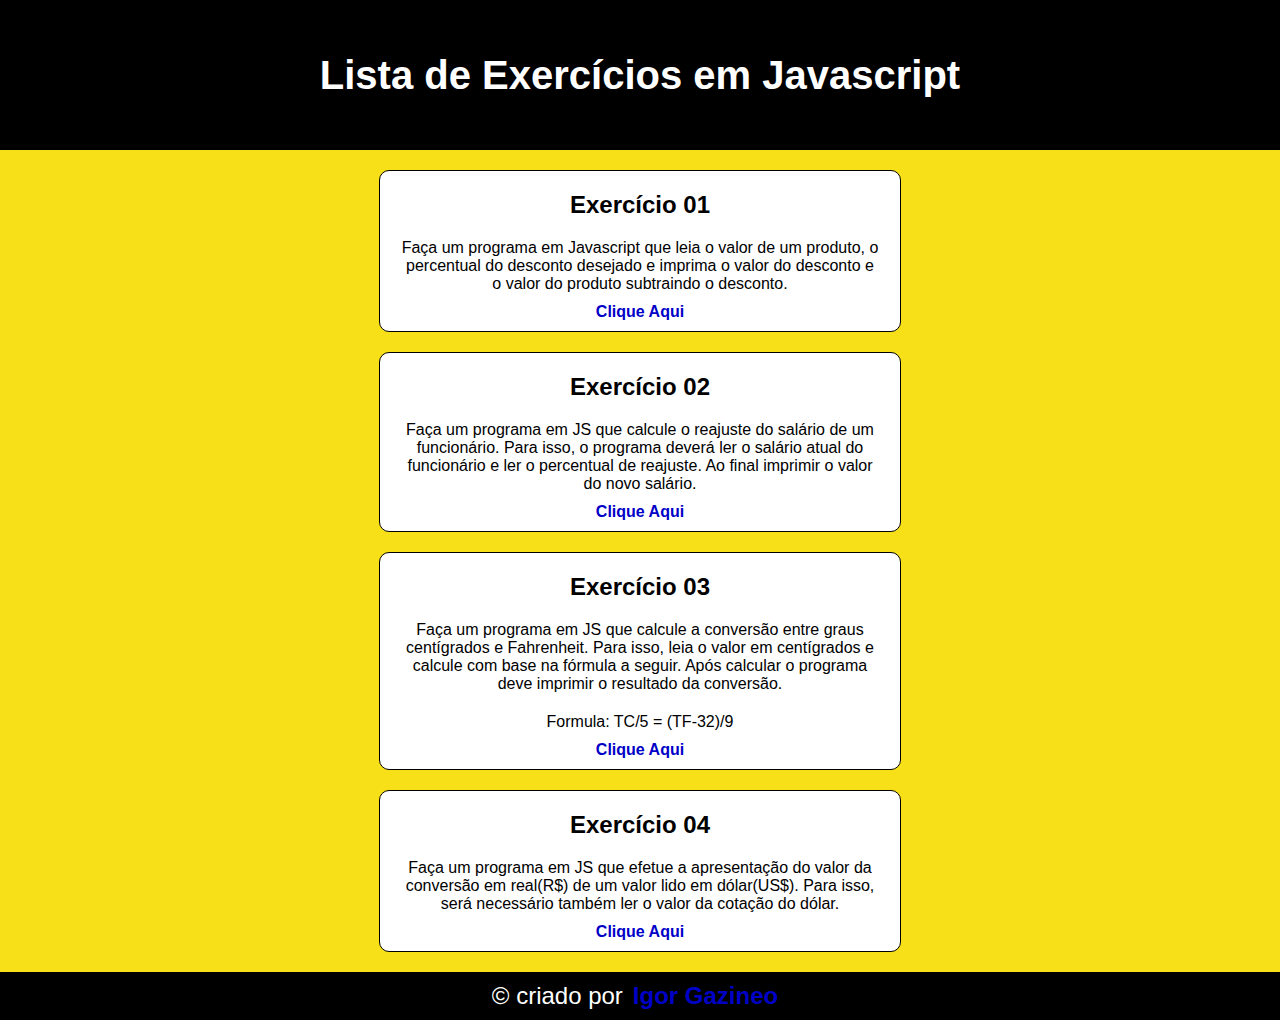
<file: index.html>
<!DOCTYPE html>
<html lang="en">
<head>
    <meta charset="UTF-8">
    <meta http-equiv="X-UA-Compatible" content="IE=edge">
    <meta name="viewport" content="width=device-width, initial-scale=1.0">
    <title>Exercícios de JavaScript</title>
    <link rel="stylesheet" href="style.css">
</head>
<body>
    <header>
        <h1>Lista de Exercícios em Javascript</h1>
    </header>
    <main>
        <section class="section">
            <h2>Exercício 01</h2>
            <p>Faça um programa em Javascript que leia o valor de um produto, o percentual do desconto desejado e imprima o valor do desconto e o valor do produto subtraindo o desconto.</p>
            <a href="exercicios/ex01/ex01.html" target="_blank">Clique Aqui</a>
        </section>
        
        <section class="section">
            <h2>Exercício 02</h2>
            <p>Faça um programa em JS que calcule o reajuste do salário de um funcionário. Para isso, o programa deverá ler o salário atual do funcionário e ler o percentual de reajuste. Ao final imprimir o valor do novo salário.</p>
            <a href="exercicios/ex02/ex02.html" target="_blank">Clique Aqui</a>
        </section>

        <section class="section">
            <h2>Exercício 03</h2>
            <p>Faça um programa em JS que calcule a conversão entre graus centígrados e Fahrenheit. Para isso, leia o valor em centígrados e calcule com base na fórmula a seguir. Após calcular o programa deve imprimir o resultado da conversão.</p>
            <p>Formula: TC/5 = (TF-32)/9</p>
            <a href="#">Clique Aqui</a>
        </section>

        <section class="section">
            <h2>Exercício 04</h2>
            <p>Faça um programa em JS que efetue a apresentação do valor da conversão em real(R$) de um valor lido em dólar(US$). Para isso, será necessário também ler o valor da cotação do dólar.</p>
            <a href="#">Clique Aqui</a>

        </section>
    </main>
    <footer>
        <p>&copy; criado por<a href="https://github.com/IgorGazineo" target="_blank">Igor Gazineo</a></p>
    </footer>
</body>
</html>
</file>
<file: style.css>
* {
    margin: 0;
    padding: 0;
    text-decoration: none;
    font-family: Arial, Helvetica, sans-serif;
}

body {
    background-color: #F7E018;
}

header {
    display: flex;
    justify-content: center;
    align-items: center;
    text-align: center;
    background-color: black;
    color: white;
    height: 150px;
    margin: auto;
    max-width: 100%;
}

header h1 {
    margin: 20px;
    font-size: 2.5em;
}

main {
    margin: 20px;
}

.section {
    border: 1px solid black;
    background-color: white;
    max-width: 500px;
    margin: 20px auto;
    text-align: center;
    padding: 10px;
    border-radius: 10px;
}

section h2, p, a {
    padding: 10px;
}

a {
    color: rgb(0, 0, 199);
    font-weight: bold;
}
a:hover {
    text-decoration: underline;
}

footer {
    background-color: black;
    color: white;
    font-size: 1.5em;
    text-align: center;
}
</file>
